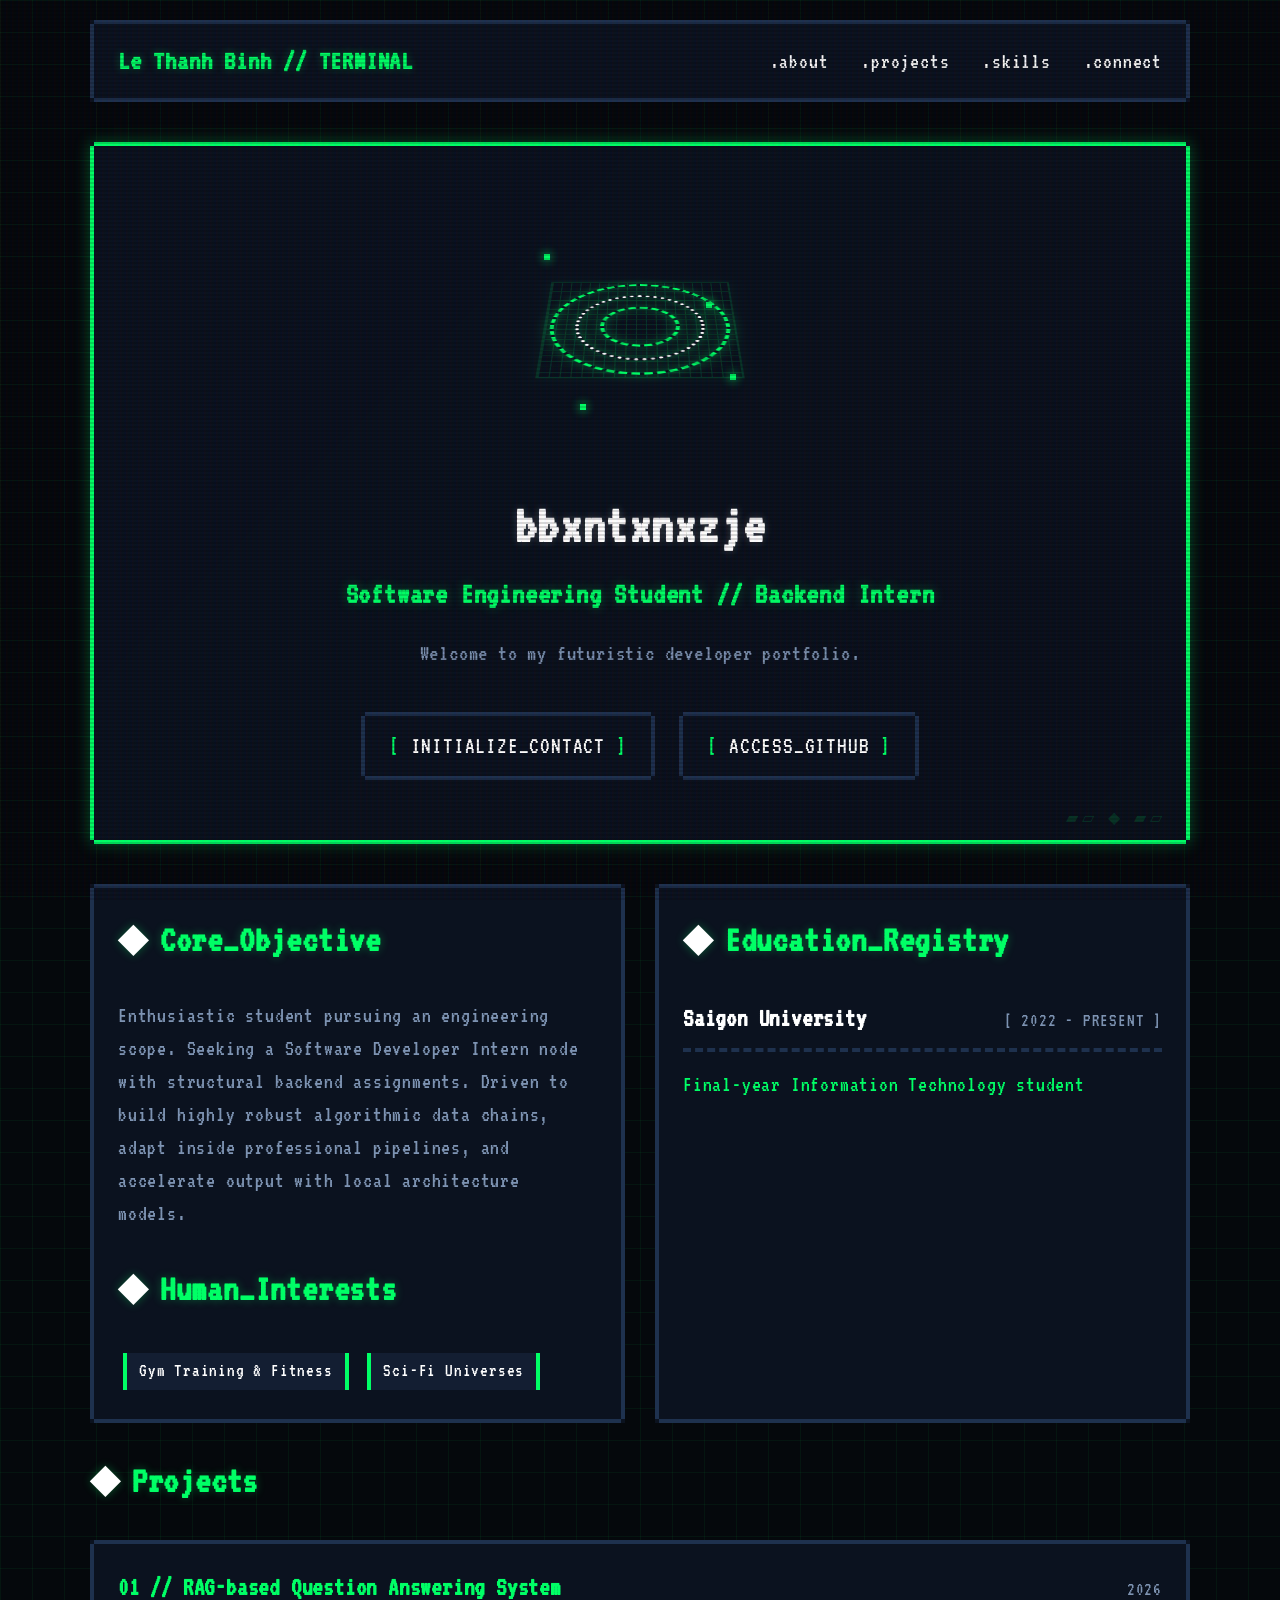
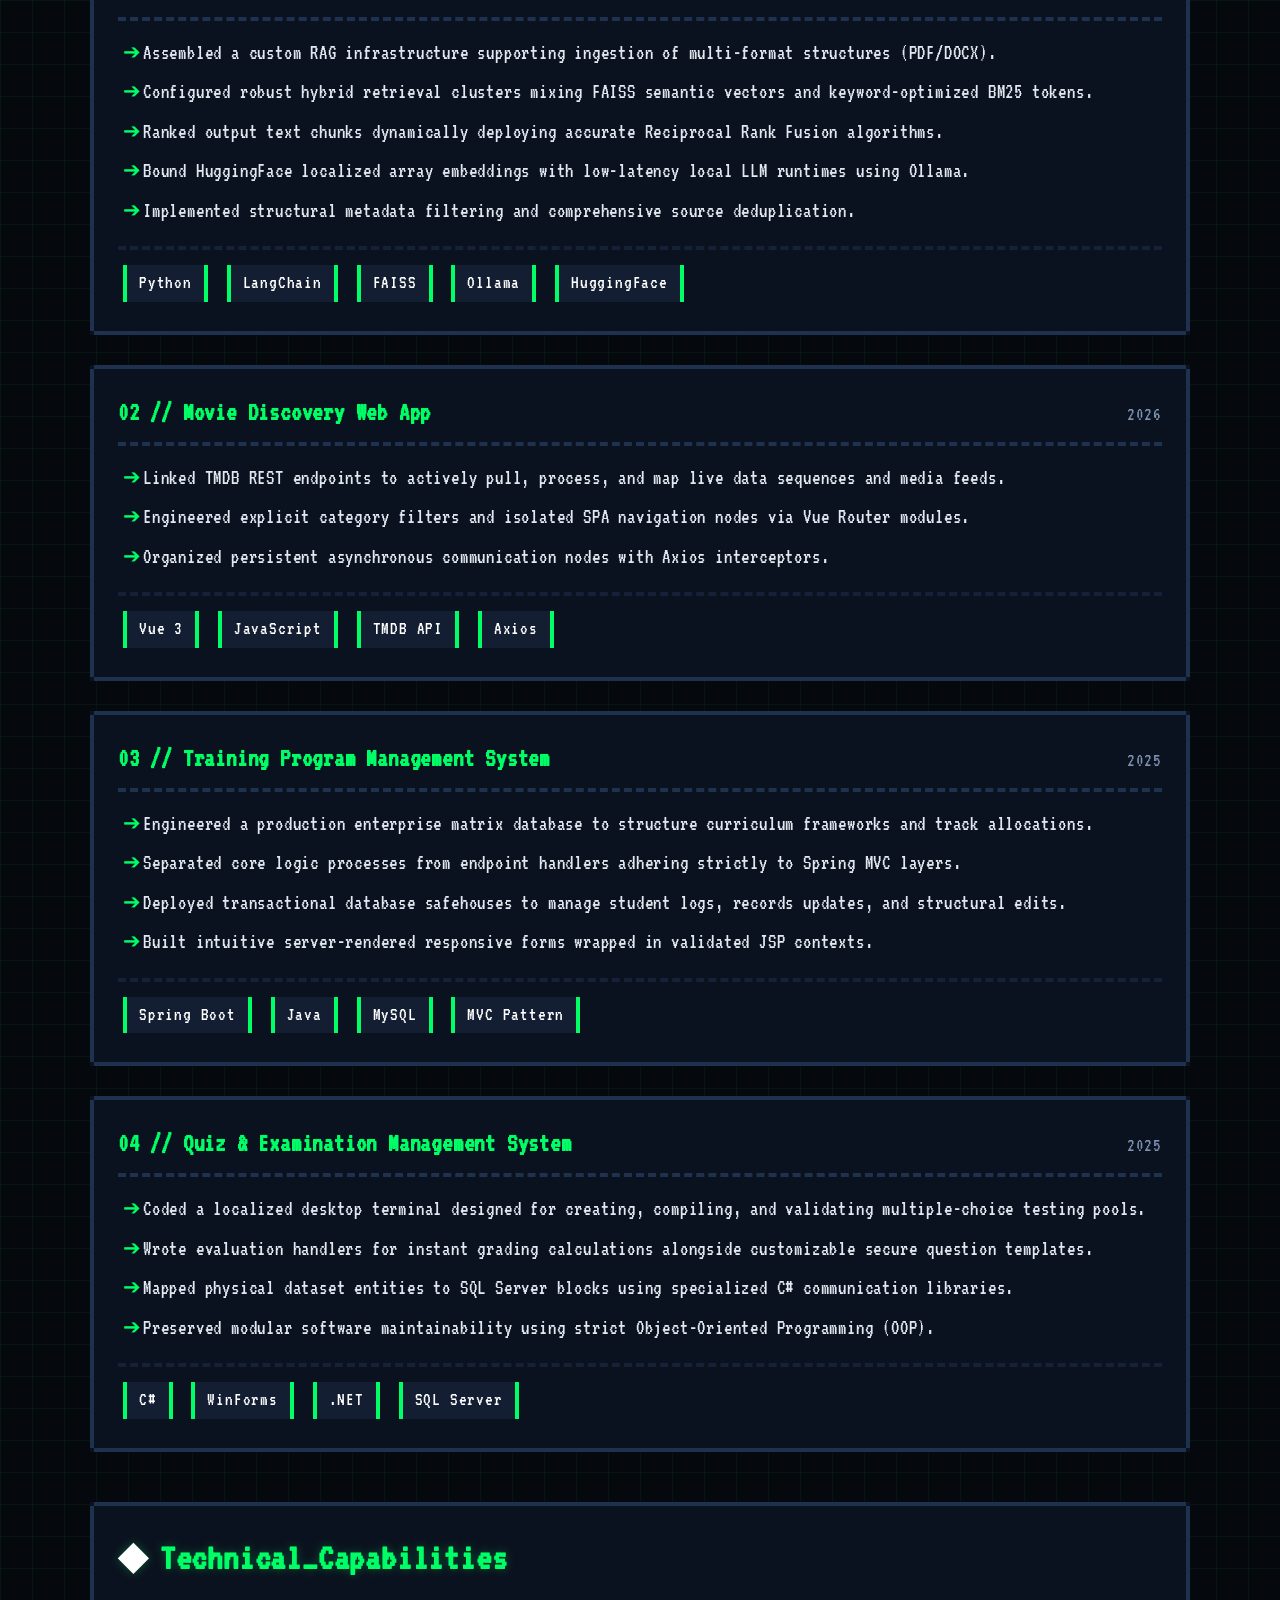
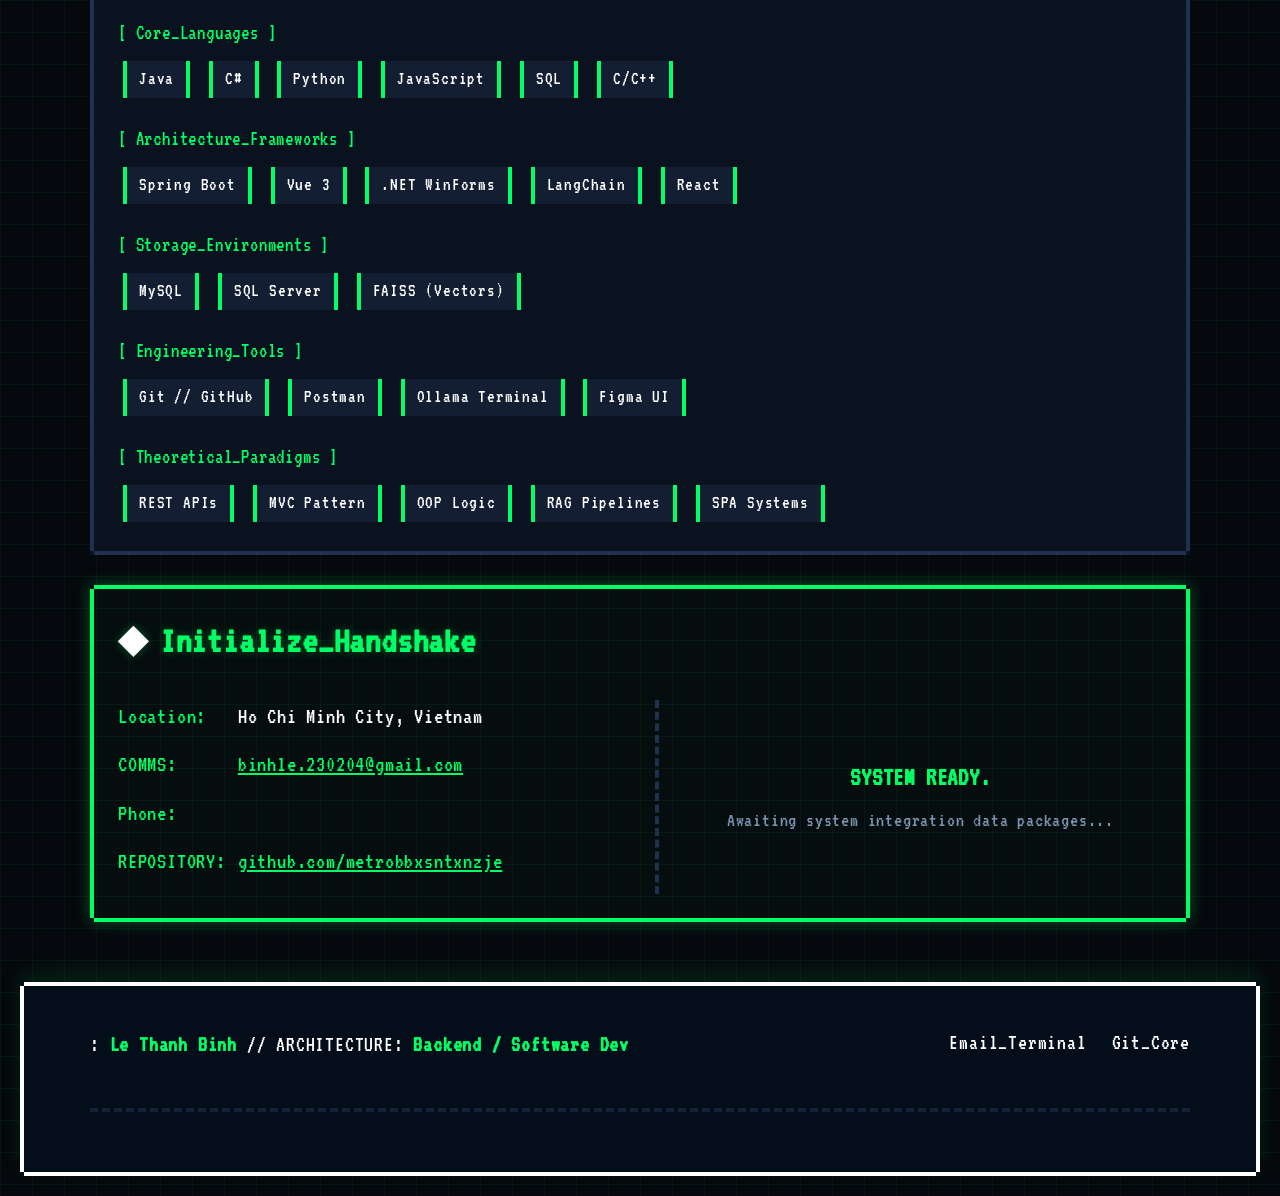
<file: index.html>
<!DOCTYPE html>
<html lang="en">
<head>
    <meta charset="UTF-8">
    <meta name="viewport" content="width=device-width, initial-scale=1.0">
    <title>Le Thanh Binh | Sci-Fi Dev Terminal</title>
    <style>
        /* --- CORE CONFIGURATION & RETRO SCI-FI FONTS --- */
        @import url('https://fonts.googleapis.com/css2?family=VT323&display=swap');

        :root {
            --bg-deep: #05080c;
            --bg-surface: #0b121f;
            --border-core: #1e314e;
            --primary-neon: #00ff66;
            --primary-glow: rgba(0, 255, 102, 0.3);
            --primary-dark: #0a3c20;
            --text-pure: #ffffff;
            --text-ghost: #7d93b2;
            --alien-purple: #1a0f30;
        }

        * {
            box-sizing: border-box;
            margin: 0;
            padding: 0;
            font-family: 'VT323', monospace;
            letter-spacing: 0.8px;
        }

        html {
            scroll-behavior: smooth;
        }

        body {
            background-color: var(--bg-deep);
            /* Lưới Cyberpunk ma trận kết hợp hiệu ứng quét ngang */
            background-image: 
                linear-gradient(rgba(0, 255, 102, 0.05) 1px, transparent 1px),
                linear-gradient(90deg, rgba(0, 255, 102, 0.05) 1px, transparent 1px);
            background-size: 32px 32px;
            color: var(--text-pure);
            font-size: 21px;
            line-height: 1.5;
            padding: 20px;
            position: relative;
            overflow-x: hidden;
        }

        /* Scanline effect chạy dọc toàn màn hình tăng vibe hacker */
        body::before {
            content: " ";
            display: block;
            position: fixed;
            top: 0; left: 0; bottom: 0; right: 0;
            background: linear-gradient(rgba(18, 16, 16, 0) 50%, rgba(0, 0, 0, 0.25) 50%), linear-gradient(90deg, rgba(255, 0, 0, 0.06), rgba(0, 255, 0, 0.02), rgba(0, 0, 255, 0.06));
            z-index: 99999;
            opacity: 0.6;
            pointer-events: none;
            background-size: 100% 4px, 6px 100%;
        }

        .container {
            max-width: 1100px;
            margin: 0 auto;
            position: relative;
            z-index: 2;
        }

        a {
            color: var(--primary-neon);
            text-decoration: none;
            transition: all 0.2s steps(4);
        }

        /* --- UPGRADED ADVANCED PIXEL ART UI SPEC --- */
        
        /* Sci-Fi Pixel Border Module */
        .alien-border {
            border: solid 4px var(--text-pure);
            border-image: url("data:image/svg+xml,%3Csvg xmlns='http://www.w3.org/2000/svg' width='6' height='6'%3E%3Cpath d='M0 2h2v2H0zm2-2h2v2H2zm2 2h2v2H4zm-2 2h2v2H2z' fill='%23ffffff'/%3E%3C/svg%3E") 2 repeat;
        }

        .alien-border.neon-glow {
            border-image: url("data:image/svg+xml,%3Csvg xmlns='http://www.w3.org/2000/svg' width='6' height='6'%3E%3Cpath d='M0 2h2v2H0zm2-2h2v2H2zm2 2h2v2H4zm-2 2h2v2H2z' fill='%2300ff66'/%3E%3C/svg%3E") 2 repeat;
            box-shadow: 0 0 15px var(--primary-glow);
        }

        .alien-border.dark-tech {
            border-image: url("data:image/svg+xml,%3Csvg xmlns='http://www.w3.org/2000/svg' width='6' height='6'%3E%3Cpath d='M0 2h2v2H0zm2-2h2v2H2zm2 2h2v2H4zm-2 2h2v2H2z' fill='%231e314e'/%3E%3C/svg%3E") 2 repeat;
        }

        /* Game UI Futuristic Buttons */
        .pixel-btn-futuristic {
            display: inline-block;
            padding: 12px 24px;
            background: var(--bg-surface);
            color: var(--text-pure);
            font-size: 24px;
            text-transform: uppercase;
            cursor: pointer;
            margin: 10px 8px;
            position: relative;
            border: solid 4px var(--border-core);
            border-image: url("data:image/svg+xml,%3Csvg xmlns='http://www.w3.org/2000/svg' width='6' height='6'%3E%3Cpath d='M0 2h2v2H0zm2-2h2v2H2zm2 2h2v2H4zm-2 2h2v2H2z' fill='%231e314e'/%3E%3C/svg%3E") 2 repeat;
        }

        .pixel-btn-futuristic:hover {
            color: var(--bg-deep);
            background: var(--primary-neon);
            border-image: url("data:image/svg+xml,%3Csvg xmlns='http://www.w3.org/2000/svg' width='6' height='6'%3E%3Cpath d='M0 2h2v2H0zm2-2h2v2H2zm2 2h2v2H4zm-2 2h2v2H2z' fill='%2300ff66'/%3E%3C/svg%3E") 2 repeat;
            box-shadow: 0 0 20px var(--primary-neon);
            transform: scale(1.05) translateY(-2px);
        }

        .pixel-btn-futuristic::before {
            content: "[ ";
            color: var(--primary-neon);
        }
        .pixel-btn-futuristic::after {
            content: " ]";
            color: var(--primary-neon);
        }

        /* Advanced Pixel Tag Chips */
        .pixel-chip {
            display: inline-block;
            padding: 4px 12px;
            background: rgba(30, 49, 78, 0.4);
            border-left: 4px solid var(--primary-neon);
            border-right: 4px solid var(--primary-neon);
            color: var(--text-pure);
            font-size: 19px;
            margin: 5px;
            position: relative;
        }
        
        .pixel-chip:hover {
            background: var(--primary-dark);
            box-shadow: 0 0 8px var(--primary-neon);
            color: var(--primary-neon);
        }

        /* Section Header Arcade Interface */
        .section-title {
            font-size: 38px;
            color: var(--primary-neon);
            margin-bottom: 30px;
            text-shadow: 0 0 10px var(--primary-glow);
            display: flex;
            align-items: center;
        }
        
        .section-title::before {
            content: "◆";
            margin-right: 12px;
            color: var(--text-pure);
            animation: pulse-glow 1s infinite alternate;
        }

        /* --- 1. PREMIUM ALIEN TECH PIXEL ART AVATAR --- */
        .avatar-container {
            position: relative;
            width: 160px;
            height: 180px;
            margin: 20px auto 30px auto;
        }

        /* Hiệu ứng hào quang năng lượng xanh mặt sau (Green Energy Aura) */
        .alien-aura {
            position: absolute;
            top: 50%; left: 50%;
            transform: translate(-50%, -50%);
            width: 120px; height: 120px;
            background: radial-gradient(circle, rgba(0,255,102,0.4) 0%, transparent 70%);
            filter: blur(8px);
            animation: pulse-glow 2s infinite alternate;
            z-index: 1;
        }

        /* Vẽ nhân vật bằng Box-shadow đa lớp từ 1 pixel nguyên tử */
        .pixel-alien-char {
            width: 4px;
            height: 4px;
            background: transparent;
            position: absolute;
            z-index: 3;
            transform: scale(2.5);
            transform-origin: top left;
            /* Bản đồ ma trận màu vẽ Alien Futuristic Hacker */
            box-shadow:
                /* Mũ trùm Cyber Suit (Xám sẫm & Đen) */
                16px 4px #121824, 20px 4px #121824, 24px 4px #121824, 28px 4px #121824,
                12px 8px #121824, 16px 8px #223147, 20px 8px #223147, 24px 8px #223147, 28px 8px #223147, 32px 8px #121824,
                12px 12px #121824, 16px 12px #223147, 20px 12px #0a3c20, 24px 12px #0a3c20, 28px 12px #223147, 32px 12px #121824,
                /* Hệ thống kính lọc/Mắt phát sáng xanh Neon (Glowing Green Eyes) */
                8px 16px #121824, 12px 16px #00ff66, 16px 16px #00ff66, 20px 16px #121824, 24px 16px #121824, 28px 16px #00ff66, 32px 16px #00ff66, 36px 16px #121824,
                /* Da cơ thể người ngoài hành tinh (Alien Pale Skin / Light Aqua-Green) */
                12px 20px #121824, 16px 20px #7efcb3, 20px 20px #7efcb3, 24px 20px #7efcb3, 28px 20px #7efcb3, 32px 20px #7efcb3, 36px 20px #121824,
                16px 24px #121824, 20px 24px #7efcb3, 24px 24px #121824, 28px 24px #7efcb3, 32px 24px #121824,
                /* Giáp Cyber Suit nâng cao tích hợp lõi năng lượng lớn ở ngực */
                16px 28px #121824, 20px 28px #223147, 24px 28px #00ff66, 28px 28px #223147, 32px 28px #121824,
                12px 32px #223147, 16px 32px #223147, 20px 32px #00ff66, 24px 32px #00ff66, 28px 32px #00ff66, 32px 32px #223147, 36px 32px #223147,
                /* Cánh tay trái đeo đồng hồ công nghệ tương tự Omnitrix (Futuristic Core Core Watch) */
                8px 36px #121824, 12px 36px #00ff66, 16px 36px #223147, 20px 36px #223147, 24px 36px #223147, 28px 36px #223147, 32px 36px #223147, 36px 36px #121824,
                8px 40px #121824, 12px 40px #00ff66, 16px 40px #121824, 20px 40px #121824, 24px 40px #121824, 28px 40px #121824, 32px 40px #121824, 36px 40px #121824;
            animation: floating-char 3.5s ease-in-out infinite;
        }

        /* Các hạt năng lượng bay lơ lửng xung quanh nhân vật (Pixel Energy Particles) */
        .energy-particle {
            position: absolute;
            width: 4px;
            height: 4px;
            background: var(--primary-neon);
            box-shadow: 0 0 6px var(--primary-neon);
            z-index: 2;
        }
        .ep-1 { top: 20px; left: 10px; animation: float-p 4s infinite linear; }
        .ep-2 { top: 80px; right: 15px; animation: float-p 3s infinite linear 1s; }
        .ep-3 { bottom: 30px; left: 30px; animation: float-p 5s infinite linear 0.5s; }

        /* --- 2. UPGRADED HERO SECTION --- */
        .hero {
            display: flex;
            flex-direction: column;
            align-items: center;
            text-align: center;
            padding: 50px 30px;
            background: linear-gradient(135deg, var(--bg-surface) 0%, rgba(11, 18, 31, 0.8) 100%);
            margin-bottom: 40px;
            position: relative;
            overflow: hidden;
        }

        /* Biểu tượng Alien trôi nổi ẩn sau nền cánh */
        .hero::after {
            content: "▰▱ ◆ ▰▱";
            position: absolute;
            bottom: 10px;
            right: 20px;
            font-size: 16px;
            color: rgba(0, 255, 102, 0.15);
            letter-spacing: 4px;
        }

        .hero h1 {
            font-size: 54px;
            color: var(--text-pure);
            text-shadow: 0 0 8px rgba(255, 255, 255, 0.2);
            margin-bottom: 5px;
        }

        .hero h2 {
            font-size: 30px;
            color: var(--primary-neon);
            text-shadow: 0 0 12px var(--primary-glow);
            margin-bottom: 20px;
        }

        .hero p {
            max-width: 680px;
            color: var(--text-ghost);
            font-size: 23px;
            margin-bottom: 30px;
        }

        /* --- NAVIGATION SYSTEM --- */
        header {
            display: flex;
            justify-content: space-between;
            align-items: center;
            padding: 16px 24px;
            background: var(--bg-surface);
            margin-bottom: 40px;
        }

        .logo {
            font-size: 28px;
            font-weight: bold;
            color: var(--primary-neon);
            text-shadow: 0 0 8px var(--primary-glow);
        }

        .nav-links a {
            margin-left: 24px;
            color: var(--text-pure);
            font-size: 22px;
        }
        .nav-links a:hover {
            color: var(--primary-neon);
            text-shadow: 0 0 6px var(--primary-neon);
        }

        /* --- MAIN CARDS & GRID LAYOUT --- */
        .grid-2col {
            display: grid;
            grid-template-columns: 1fr 1fr;
            gap: 30px;
        }

        section {
            margin-bottom: 50px;
        }

        /* 4. UI Style Nâng Cấp: Project Cards */
        .pixel-card {
            background: var(--bg-surface);
            padding: 24px;
            margin-bottom: 30px;
            transition: transform 0.3s steps(4), box-shadow 0.3s steps(4), border-color 0.3s steps(4);
        }

        .pixel-card:hover {
            transform: translateY(-6px);
            border-image: url("data:image/svg+xml,%3Csvg xmlns='http://www.w3.org/2000/svg' width='6' height='6'%3E%3Cpath d='M0 2h2v2H0zm2-2h2v2H2zm2 2h2v2H4zm-2 2h2v2H2z' fill='%2300ff66'/%3E%3C/svg%3E") 2 repeat;
            box-shadow: 0 10px 20px rgba(0, 255, 102, 0.15), inset 0 0 12px rgba(0, 255, 102, 0.05);
        }

        .card-header {
            display: flex;
            justify-content: space-between;
            align-items: baseline;
            border-bottom: 4px dashed var(--border-core);
            padding-bottom: 10px;
            margin-bottom: 16px;
        }

        .card-title {
            font-size: 26px;
            color: var(--primary-neon);
            font-weight: bold;
        }

        .card-date {
            font-size: 19px;
            color: var(--text-ghost);
        }

        .card-body ul {
            list-style: none;
            padding-left: 5px;
        }

        .card-body ul li {
            margin-bottom: 8px;
            position: relative;
            padding-left: 20px;
            color: #e2e8f0;
        }

        .card-body ul li::before {
            content: "➔";
            position: absolute;
            left: 0;
            color: var(--primary-neon);
        }

        .card-tags {
            margin-top: 20px;
            padding-top: 10px;
            border-top: 4px dashed rgba(30, 49, 78, 0.5);
        }

        /* Info Display System */
        .info-list {
            list-style: none;
        }
        .info-list li {
            margin-bottom: 14px;
            font-size: 23px;
        }
        .info-list span {
            color: var(--primary-neon);
            display: inline-block;
            width: 110px;
        }

        /* --- 3. PREMIUM READABLE FOOTER --- */
        footer {
            background-color: #040d1a;
            border-top: 4px solid var(--primary-neon);
            box-shadow: 0 -10px 20px rgba(0, 255, 102, 0.1);
            padding: 40px 20px;
            margin-top: 60px;
            position: relative;
        }

        .footer-wrapper {
            max-width: 1100px;
            margin: 0 auto;
            display: flex;
            justify-content: space-between;
            align-items: center;
            flex-wrap: wrap;
            gap: 20px;
        }

        .footer-info {
            color: var(--text-pure);
            font-size: 22px;
        }

        .footer-info span {
            color: var(--primary-neon);
            font-weight: bold;
        }

        .footer-nav {
            display: flex;
            gap: 25px;
        }

        .footer-nav a {
            color: #ffffff;
            font-size: 22px;
            border-bottom: 2px solid transparent;
            padding-bottom: 2px;
        }

        .footer-nav a:hover {
            color: var(--primary-neon);
            border-bottom: 2px solid var(--primary-neon);
            text-shadow: 0 0 8px var(--primary-neon);
        }

        .footer-credits {
            width: 100%;
            text-align: center;
            margin-top: 25px;
            padding-top: 20px;
            border-top: 4px dashed rgba(30, 49, 78, 0.6);
            color: var(--text-ghost);
            font-size: 18px;
        }
        /* --- ADVANCED 3D ENGINE & MATRIX AURA SYSTEM --- */
.avatar-container {
    position: relative;
    width: 240px;
    height: 240px;
    margin: 10px auto 40px auto;
    perspective: 1000px; /* Thiết lập chiều sâu phối cảnh 3D */
    display: flex;
    justify-content: center;
    align-items: center;
}

/* Hệ thống hào quang năng lượng 3D (.alien-aura nâng cấp) */
.alien-aura-system {
    position: absolute;
    width: 100%;
    height: 100%;
    transform-style: preserve-3d;
    transform: rotateX(60deg) rotateZ(0deg);
    animation: aura-system-rotate 12s linear infinite;
    z-index: 1;
}

/* Lưới tọa độ ma trận thu nhỏ dưới chân nhân vật */
.matrix-grid-floor {
    position: absolute;
    top: 10%; left: 10%; width: 80%; height: 80%;
    background-image: 
        linear-gradient(var(--primary-neon) 1px, transparent 1px),
        linear-gradient(90deg, var(--primary-neon) 1px, transparent 1px);
    background-size: 10px 10px;
    opacity: 0.15;
    border: 2px solid var(--primary-neon);
    box-shadow: 0 0 15px var(--primary-glow);
}

/* Các vòng năng lượng xoay đồng tâm lệch trục tạo chiều sâu */
.energy-ring {
    position: absolute;
    border: 4px dashed var(--primary-neon);
    border-radius: 50%;
    top: 50%; left: 50%;
    transform: translate(-50%, -50%);
    box-shadow: 0 0 15px var(--primary-glow), inset 0 0 15px var(--primary-glow);
}
.ring-outer {
    width: 180px; height: 180px;
    animation: spin-ring 6s linear infinite;
}
.ring-middle {
    width: 130px; height: 130px;
    border-color: #ffffff;
    border-style: dotted;
    animation: spin-ring-reverse 4s linear infinite;
}
.ring-inner {
    width: 80px; height: 80px;
    animation: spin-ring 2s linear infinite;
}

/* Sóng xung kích năng lượng phát tán theo chu kỳ */
.pulse-wave {
    position: absolute;
    top: 50%; left: 50%;
    width: 20px; height: 20px;
    border: 4px solid var(--primary-neon);
    border-radius: 50%;
    transform: translate(-50%, -50%) translateZ(0);
    opacity: 0;
    animation: wave-expand 3s steps(8) infinite;
}

/* --- CINEMATIC TRANSFORMATION ENGINE --- */
.pixel-avatar-wrapper3d {
    position: relative;
    width: 64px;
    height: 64px;
    transform-style: preserve-3d;
    transform: scale(2.6) translateZ(20px); /* Đẩy nhân vật lên cao so với luồng aura nền */
    z-index: 3;
    animation: avatar-float 4s ease-in-out infinite;
}

/* Khung xương cơ bản cho các trạng thái nhân vật */
.char-state {
    position: absolute;
    width: 4px;
    height: 4px;
    background: transparent;
    opacity: 0;
    transform-origin: top left;
}

/* FORM 0: Bản thể Coder thông thường (0s -> 6s) */
.human-dev-form {
    animation: form-human-loop 18s steps(1) infinite;
    box-shadow:
        /* Tóc đen */
        16px 4px #121824, 20px 4px #121824, 24px 4px #121824, 28px 4px #121824,
        12px 8px #121824, 16px 8px #2d3748, 20px 8px #2d3748, 24px 8px #2d3748, 28px 8px #2d3748, 32px 8px #121824,
        12px 12px #121824, 16px 12px #2d3748, 20px 12px #ffddb3, 24px 12px #ffddb3, 28px 12px #2d3748, 32px 12px #121824,
        /* Kính thường */
        8px 16px #121824, 12px 16px #4a5568, 16px 16px #4a5568, 20px 16px #121824, 24px 16px #121824, 28px 16px #4a5568, 32px 16px #4a5568, 36px 16px #121824,
        /* Diện mạo */
        12px 20px #121824, 16px 20px #ffddb3, 20px 20px #ffddb3, 24px 20px #ffddb3, 28px 20px #ffddb3, 32px 20px #ffddb3, 36px 20px #121824,
        /* Áo khoác sẫm */
        16px 28px #121824, 20px 28px #1a202c, 24px 28px #4a5568, 28px 28px #1a202c, 32px 28px #121824,
        12px 32px #1a202c, 16px 32px #1a202c, 20px 32px #1a202c, 24px 32px #1a202c, 28px 32px #1a202c, 32px 32px #1a202c, 36px 32px #1a202c,
        /* Lõi tắt năng lượng (Xám tắt) */
        24px 32px #2d3748;
}

/* FORM 1: Cyber Alien Form (6s -> 12s) - Giáp đen, Kính năng lượng, Vòng sáng hộ thân */
.cyber-alien-form {
    animation: form-cyber-loop 18s steps(1) infinite;
    /* Tích hợp hiệu ứng Hologram nhiễu sọc bằng bộ lọc filter */
    filter: drop-shadow(0 0 4px var(--primary-glow));
    box-shadow:
        /* Mũ bảo hộ công nghệ cao */
        16px 4px #000, 20px 4px #05080c, 24px 4px #05080c, 28px 4px #000,
        12px 8px #000, 16px 8px #121824, 20px 8px #00ff66, 24px 8px #00ff66, 28px 8px #121824, 32px 8px #000,
        /* Kính Visor quét dữ liệu phát sáng xanh mạnh (Energy Visor) */
        8px 16px #000, 12px 16px #00ff66, 16px 16px #00ff66, 20px 16px #00ff66, 24px 16px #00ff66, 28px 16px #00ff66, 32px 16px #00ff66, 36px 16px #000,
        /* Da Alien nhạt */
        12px 20px #000, 16px 20px #7efcb3, 20px 20px #121824, 24px 20px #121824, 28px 20px #121824, 32px 20px #7efcb3, 36px 20px #000,
        /* Bộ khung Cyber Suit tích hợp đường chỉ năng lượng (Glowing Lines) */
        16px 28px #000, 20px 28px #121824, 24px 28px #00ff66, 28px 28px #121824, 32px 28px #000,
        12px 32px #121824, 16px 32px #00ff66, 20px 32px #121824, 24px 32px #121824, 28px 32px #121824, 32px 32px #00ff66, 36px 32px #121824,
        8px 36px #000, 12px 36px #121824, 16px 36px #121824, 20px 36px #00ff66, 24px 36px #00ff66, 28px 36px #00ff66, 32px 36px #121824, 36px 36px #121824, 40px 36px #000;
}

/* FORM 2: Plasma Tech Form (12s -> 18s) - Khối Plasma trắng, cấu trúc bán trong suốt cao cấp */
.plasma-tech-form {
    animation: form-plasma-loop 18s steps(1) infinite;
    filter: drop-shadow(0 0 8px var(--primary-neon));
    box-shadow:
        /* Mũ bảo hộ Plasma trắng tinh khiết */
        16px 4px #fff, 20px 4px #ffffff, 24px 4px #ffffff, 28px 4px #fff,
        12px 8px #fff, 16px 8px #e2e8f0, 20px 8px #00ff66, 24px 8px #00ff66, 28px 8px #e2e8f0, 32px 8px #fff,
        /* Hệ thống mắt kép phát sáng cường độ cao */
        8px 16px #121824, 12px 16px #ffffff, 16px 16px #00ff66, 20px 16px #ffffff, 24px 16px #ffffff, 28px 16px #00ff66, 32px 16px #ffffff, 36px 16px #121824,
        /* Các mảng Plasma liên kết */
        12px 20px #fff, 16px 20px #00ff66, 20px 20px #ffffff, 24px 20px #00ff66, 28px 20px #ffffff, 32px 20px #00ff66, 36px 20px #fff,
        /* Thân lõi Plasma cường hóa tốc độ xung lực */
        16px 28px #ffffff, 20px 28px #00ff66, 24px 28px #ffffff, 28px 28px #00ff66, 32px 28px #ffffff,
        12px 32px #ffffff, 16px 32px #ffffff, 20px 32px #00ff66, 24px 32px #ffffff, 28px 32px #00ff66, 32px 32px #ffffff, 36px 32px #ffffff;
}

/* Chớp sáng lượng tử khi kích hoạt xoay vòng thiết bị (Transformation Flash) */
.quantum-flash {
    position: absolute;
    top: -10px; left: -10px; width: 80px; height: 80px;
    background: #ffffff;
    box-shadow: 0 0 40px #ffffff, 0 0 80px var(--primary-neon);
    opacity: 0;
    z-index: 10;
    pointer-events: none;
    animation: flash-trigger 18s steps(1) infinite;
}

/* Khối điều hướng hạt số lập phương trôi nổi bao quanh không gian nhân vật */
.digital-particles {
    position: absolute;
    width: 100%; height: 100%;
    transform-style: preserve-3d;
    z-index: 2;
    pointer-events: none;
}
.cube-particle {
    position: absolute;
    width: 6px; height: 6px;
    background: var(--primary-neon);
    box-shadow: 0 0 10px var(--primary-neon);
}
.cp-1 { top: 20%; left: 10%; animation: orbit-particle-a 6s infinite linear; }
.cp-2 { top: 70%; right: 10%; animation: orbit-particle-b 5s infinite linear; }
.cp-3 { bottom: 15%; left: 25%; animation: orbit-particle-a 7s infinite linear 1s; }
.cp-4 { top: 40%; right: 20%; animation: orbit-particle-b 4s infinite linear 1.5s; }


/* --- HARDCORE SCI-FI ENGINE KEYFRAMES --- */

/* Quản lý thời gian hiển thị đồng bộ giữa 3 dạng thức */
@keyframes form-human-loop {
    0%, 33.33% { opacity: 1; filter: none; }
    33.34%, 100% { opacity: 0; }
}
@keyframes form-cyber-loop {
    0%, 33.33% { opacity: 0; }
    33.34%, 66.66% { opacity: 1; animation: glitch-flicker 0.4s infinite; }
    66.67%, 100% { opacity: 0; }
}
@keyframes form-plasma-loop {
    0%, 66.66% { opacity: 0; }
    66.67%, 98% { opacity: 1; }
    99%, 100% { opacity: 0; }
}

/* Kích hoạt tia chớp chói đỉnh điểm tại điểm giao thoa thời gian (6s và 12s) */
@keyframes flash-trigger {
    0% { opacity: 0; }
    31% { opacity: 0; transform: scale(0.5); }
    33% { opacity: 1; transform: scale(2.5); } /* Chuyển giao sang Cyber Form */
    35% { opacity: 0; }
    64% { opacity: 0; transform: scale(0.5); }
    66% { opacity: 1; transform: scale(2.5); } /* Chuyển giao sang Plasma Form */
    68% { opacity: 0; }
    96% { opacity: 0; }
    98% { opacity: 1; transform: scale(2.5); } /* Trở về thực thể Human */
    100% { opacity: 0; }
}

/* Hiệu ứng trôi nổi cân bằng chiều sâu trong trục tọa độ Z */
@keyframes avatar-float {
    0%, 100% { transform: scale(2.6) translateY(0px) translateZ(20px); }
    50% { transform: scale(2.6) translateY(-8px) translateZ(35px); }
}

/* Điều tốc góc nghiêng của hệ thống đĩa Aura phẳng */
@keyframes aura-system-rotate {
    0% { transform: rotateX(65deg) rotateZ(0deg); }
    100% { transform: rotateX(65deg) rotateZ(360deg); }
}

@keyframes spin-ring {
    0% { transform: translate(-50%, -50%) rotate(0deg); }
    100% { transform: translate(-50%, -50%) rotate(360deg); }
}
@keyframes spin-ring-reverse {
    0% { transform: translate(-50%, -50%) rotate(360deg); }
    100% { transform: translate(-50%, -50%) rotate(0deg); }
}

/* Sóng xung kích lan tỏa dứt khoát góc cạnh */
@keyframes wave-expand {
    0% { width: 40px; height: 40px; opacity: 1; }
    100% { width: 220px; height: 220px; opacity: 0; }
}

/* Quỹ đạo chuyển dịch lập phương giả lập không gian 3D */
@keyframes orbit-particle-a {
    0% { transform: translateY(0) translateZ(0px) scale(1); opacity: 0; }
    50% { opacity: 1; var(--primary-neon); }
    100% { transform: translateY(-120px) translateZ(50px) scale(0.2); opacity: 0; }
}
@keyframes orbit-particle-b {
    0% { transform: translateX(0) translateY(0) translateZ(-20px); opacity: 0; }
    50% { opacity: 1; background: #ffffff; }
    100% { transform: translateX(-40px) translateY(-140px) translateZ(60px); opacity: 0; }
}

/* Hiệu ứng răng cưa nhiễu sọc đặc trưng của các luồng phát Hologram */
@keyframes glitch-flicker {
    0%, 100% { filter: skewX(0deg) contrast(1); }
    50% { filter: skewX(3deg) contrast(1.2) brightness(1.1); opacity: 0.95; }
}

        /* --- ADVANCED KEYFRAMES ANIMATIONS --- */
        @keyframes floating-char {
            0% { transform: scale(2.5) translateY(0px); }
            50% { transform: scale(2.5) translateY(-5px); }
            100% { transform: scale(2.5) translateY(0px); }
        }

        @keyframes pulse-glow {
            0% { opacity: 0.6; box-shadow: 0 0 10px rgba(0, 255, 102, 0.2); }
            100% { opacity: 1; box-shadow: 0 0 25px rgba(0, 255, 102, 0.5); }
        }

        @keyframes float-p {
            0% { transform: translateY(0) scale(1); opacity: 0; }
            50% { opacity: 1; }
            100% { transform: translateY(-25px) scale(0.5); opacity: 0; }
        }

        /* --- BREAKPOINT COMPATIBILITY --- */
        @media (max-width: 768px) {
            body { padding: 8px; }
            .grid-2col { grid-template-columns: 1fr; gap: 20px; }
            header { flex-direction: column; gap: 15px; text-align: center; }
            .nav-links a { margin: 0 10px; font-size: 20px; }
            .hero h1 { font-size: 40px; }
            .hero h2 { font-size: 24px; }
            .card-header { flex-direction: column; align-items: flex-start; gap: 4px; }
            .footer-wrapper { flex-direction: column; text-align: center; }
            .footer-nav { justify-content: center; }
        }
    </style>
</head>
<body>

    <div class="container">
        
        <!-- HEADER MODULE -->
        <header class="alien-border dark-tech">
            <div class="logo">Le Thanh Binh // TERMINAL</div>
            <nav class="nav-links">
                <a href="#about">.about</a>
                <a href="#projects">.projects</a>
                <a href="#skills">.skills</a>
                <a href="#contact">.connect</a>
            </nav>
        </header>

        <!-- 2 & 3. HERO SECTION WITH ALIEN GLOW & MATRIX GRID -->
        <section class="hero alien-border neon-glow">
            <!-- Alien Premium Tech Character -->
            <!-- ADVANCED 3D ALIEN TECH TRANSFORMATION ENGINE -->
<div class="avatar-container">
    <!-- Khối nền hào quang đa lớp & Vòng xoay năng lượng 3D -->
    <div class="alien-aura-system">
        <div class="matrix-grid-floor"></div>
        <div class="energy-ring ring-outer"></div>
        <div class="energy-ring ring-middle"></div>
        <div class="energy-ring ring-inner"></div>
        <div class="pulse-wave"></div>
    </div>
    
    <!-- Hệ thống hạt hạt năng lượng kỹ thuật số hạt trôi nổi -->
    <div class="digital-particles">
        <div class="cube-particle cp-1"></div>
        <div class="cube-particle cp-2"></div>
        <div class="cube-particle cp-3"></div>
        <div class="cube-particle cp-4"></div>
    </div>

    <!-- Khối nhân vật tích hợp chuỗi chuyển hóa Form (Cinematic Matrix) -->
    <div class="pixel-avatar-wrapper3d">
        <!-- Chớp sáng khi chuyển Form (Transformation Flash) -->
        <div class="quantum-flash"></div>
        
        <!-- Các trạng thái nhân vật chồng khít lên nhau -->
        <div class="char-state human-dev-form"></div>
        <div class="char-state cyber-alien-form"></div>
        <div class="char-state plasma-tech-form"></div>
    </div>
</div>
            
            <h1>bbxntxnxzje</h1>
            <h2>Software Engineering Student // Backend Intern</h2>
            <p>
                Welcome to my futuristic developer portfolio.            </p>
            <div>
                <a href="#contact" class="pixel-btn-futuristic">INITIALIZE_CONTACT</a>
                <a href="https://github.com/metrobbxsntxnzje" target="_blank" class="pixel-btn-futuristic">ACCESS_GITHUB</a>
            </div>
        </section>

        <!-- SPLIT MATRIX CONTENT (ABOUT / SUMMARY & EDUCATION) -->
        <div class="grid-2col">
            <!-- MISSION SPECS -->
            <section id="about" class="pixel-card alien-border dark-tech">
                <h3 class="section-title">Core_Objective</h3>
                <p style="color: var(--text-ghost); font-size: 22px;">
                    Enthusiastic student pursuing an engineering scope. Seeking a Software Developer Intern node with structural backend assignments. Driven to build highly robust algorithmic data chains, adapt inside professional pipelines, and accelerate output with local architecture models.
                </p>
                <br>
                <h3 class="section-title">Human_Interests</h3>
                <div class="pixel-chip">Gym Training & Fitness</div>
                <div class="pixel-chip">Sci-Fi Universes</div>
            </section>

            <!-- ACADEMIC LOGS -->
            <section id="education" class="pixel-card alien-border dark-tech">
                <h3 class="section-title">Education_Registry</h3>
                <div class="card-header">
                    <span class="card-title" style="color: #fff;">Saigon University</span>
                    <span class="card-date">[ 2022 - PRESENT ]</span>
                </div>
                <p style="color: var(--primary-neon); font-size: 22px; margin-bottom: 8px;">Final-year Information Technology student</p>
            </section>
        </div>

        <!-- 4. UPGRADED PROJECTS SECTION WITH MODERNISED HOVER EFFECT -->
        <section id="projects">
            <h3 class="section-title">Projects</h3>

            <!-- Project 1 -->
            
            <div class="pixel-card alien-border dark-tech">
                <div class="card-header">
                    <span class="card-title">01 // RAG-based Question Answering System</span>
                    <span class="card-date">2026</span>
                </div>
                <div class="card-body">
                    <ul>
                        <li>Assembled a custom RAG infrastructure supporting ingestion of multi-format structures (PDF/DOCX).</li>
                        <li>Configured robust hybrid retrieval clusters mixing FAISS semantic vectors and keyword-optimized BM25 tokens.</li>
                        <li>Ranked output text chunks dynamically deploying accurate Reciprocal Rank Fusion algorithms.</li>
                        <li>Bound HuggingFace localized array embeddings with low-latency local LLM runtimes using Ollama.</li>
                        <li>Implemented structural metadata filtering and comprehensive source deduplication.</li>
                    </ul>
                    <div class="card-tags">
                        <span class="pixel-chip">Python</span>
                        <span class="pixel-chip">LangChain</span>
                        <span class="pixel-chip">FAISS</span>
                        <span class="pixel-chip">Ollama</span>
                        <span class="pixel-chip">HuggingFace</span>
                    </div>
                </div>
            </div>

            <!-- Project 2 -->
            <div class="pixel-card alien-border dark-tech">
                
                <div class="card-header">
                    <span class="card-title">02 // Movie Discovery Web App</span>
                    <span class="card-date">2026</span>
                </div>
                <div class="card-body">
                    <ul>
                        <li>Linked TMDB REST endpoints to actively pull, process, and map live data sequences and media feeds.</li>
                        <li>Engineered explicit category filters and isolated SPA navigation nodes via Vue Router modules.</li>
                        <li>Organized persistent asynchronous communication nodes with Axios interceptors.</li>
                    </ul>
                    <div class="card-tags">
                        <span class="pixel-chip">Vue 3</span>
                        <span class="pixel-chip">JavaScript</span>
                        <span class="pixel-chip">TMDB API</span>
                        <span class="pixel-chip">Axios</span>
                    </div>
                </div>
            </div>

            <!-- Project 3 -->
            <div class="pixel-card alien-border dark-tech">
              
                
                <div class="card-header">
                    <span class="card-title">03 // Training Program Management System</span>
                    <span class="card-date">2025</span>
                </div>
                <div class="card-body">
                    <ul>
                        <li>Engineered a production enterprise matrix database to structure curriculum frameworks and track allocations.</li>
                        <li>Separated core logic processes from endpoint handlers adhering strictly to Spring MVC layers.</li>
                        <li>Deployed transactional database safehouses to manage student logs, records updates, and structural edits.</li>
                        <li>Built intuitive server-rendered responsive forms wrapped in validated JSP contexts.</li>
                    </ul>
                    <div class="card-tags">
                        <span class="pixel-chip">Spring Boot</span>
                        <span class="pixel-chip">Java</span>
                        <span class="pixel-chip">MySQL</span>
                        <span class="pixel-chip">MVC Pattern</span>
                    </div>
                </div>
            </div>

            <!-- Project 4 -->
            <div class="pixel-card alien-border dark-tech">
                <div class="card-header">
                    <span class="card-title">04 // Quiz & Examination Management System</span>
                    <span class="card-date">2025</span>
                </div>
                <div class="card-body">
                    <ul>
                        <li>Coded a localized desktop terminal designed for creating, compiling, and validating multiple-choice testing pools.</li>
                        <li>Wrote evaluation handlers for instant grading calculations alongside customizable secure question templates.</li>
                        <li>Mapped physical dataset entities to SQL Server blocks using specialized C# communication libraries.</li>
                        <li>Preserved modular software maintainability using strict Object-Oriented Programming (OOP).</li>
                    </ul>
                    <div class="card-tags">
                        <span class="pixel-chip">C#</span>
                        <span class="pixel-chip">WinForms</span>
                        <span class="pixel-chip">.NET</span>
                        <span class="pixel-chip">SQL Server</span>
                    </div>
                </div>
            </div>
        </section>

        <!-- TECHNICAL COMPLIANCE MATRICES -->
        <section id="skills" class="pixel-card alien-border dark-tech">
            <h3 class="section-title">Technical_Capabilities</h3>
            
            <div style="margin-bottom: 20px;">
                <p style="color: var(--primary-neon); margin-bottom: 8px;">[ Core_Languages ]</p>
                <span class="pixel-chip">Java</span> <span class="pixel-chip">C#</span> <span class="pixel-chip">Python</span> 
                <span class="pixel-chip">JavaScript</span> <span class="pixel-chip">SQL</span> <span class="pixel-chip">C/C++</span>
            </div>

            <div style="margin-bottom: 20px;">
                <p style="color: var(--primary-neon); margin-bottom: 8px;">[ Architecture_Frameworks ]</p>
                <span class="pixel-chip">Spring Boot</span> <span class="pixel-chip">Vue 3</span> <span class="pixel-chip">.NET WinForms</span> 
                <span class="pixel-chip">LangChain</span> <span class="pixel-chip">React</span>
            </div>

            <div style="margin-bottom: 20px;">
                <p style="color: var(--primary-neon); margin-bottom: 8px;">[ Storage_Environments ]</p>
                <span class="pixel-chip">MySQL</span> <span class="pixel-chip">SQL Server</span> <span class="pixel-chip">FAISS (Vectors)</span>
            </div>

            <div style="margin-bottom: 20px;">
                <p style="color: var(--primary-neon); margin-bottom: 8px;">[ Engineering_Tools ]</p>
                <span class="pixel-chip">Git // GitHub</span> <span class="pixel-chip">Postman</span> 
                <span class="pixel-chip">Ollama Terminal</span> <span class="pixel-chip">Figma UI</span>
            </div>

            <div>
                <p style="color: var(--primary-neon); margin-bottom: 8px;">[ Theoretical_Paradigms ]</p>
                <span class="pixel-chip">REST APIs</span> <span class="pixel-chip">MVC Pattern</span> <span class="pixel-chip">OOP Logic</span> 
                <span class="pixel-chip">RAG Pipelines</span> <span class="pixel-chip">SPA Systems</span>
            </div>
        </section>

        <!-- CONTACT NODE -->
        <section id="contact" class="pixel-card alien-border neon-glow" style="background: rgba(0, 255, 102, 0.02);">
            <h3 class="section-title">Initialize_Handshake</h3>
            <div class="grid-2col">
                <div>
                    <ul class="info-list">
                        <li><span>Location:</span> Ho Chi Minh City, Vietnam</li>
                        <li><span>COMMS:</span> <a href="mailto:binhle.230204@gmail.com" style="text-decoration: underline;">binhle.230204@gmail.com</a></li>
                        <li><span>Phone:</span></li>
                        <li><span>REPOSITORY:</span> <a href="https://github.com/metrobbxsntxnzje" target="_blank" style="text-decoration: underline;">github.com/metrobbxsntxnzje</a></li>
                    </ul>
                </div>
                <div style="text-align: center; display: flex; flex-direction: column; justify-content: center; border-left: 4px dashed var(--border-core); padding-left: 20px;">
                    <p style="font-size: 26px; color: var(--primary-neon); font-weight: bold; margin-bottom: 8px; animation: pulse-glow 1s infinite alternate;">SYSTEM READY.</p>
                    <p style="font-size: 20px; color: var(--text-ghost);">Awaiting system integration data packages...</p>
                </div>
            </div>
        </section>

    </div>

    <!-- 3. PREMIUM HIGH-CONTRAST READABLE FOOTER -->
    <footer class="alien-border">
        <div class="footer-wrapper">
            <div class="footer-info">
                : <span>Le Thanh Binh</span> // ARCHITECTURE: <span>Backend / Software Dev</span>
            </div>
            <div class="footer-nav">
                <a href="mailto:binhle.230204@gmail.com">Email_Terminal</a>
                <a href="https://github.com/metrobbxsntxnzje" target="_blank">Git_Core</a>
            </div>
            <div class="footer-credits">
            </div>
        </div>
    </footer>

</body>
</html>
</file>
